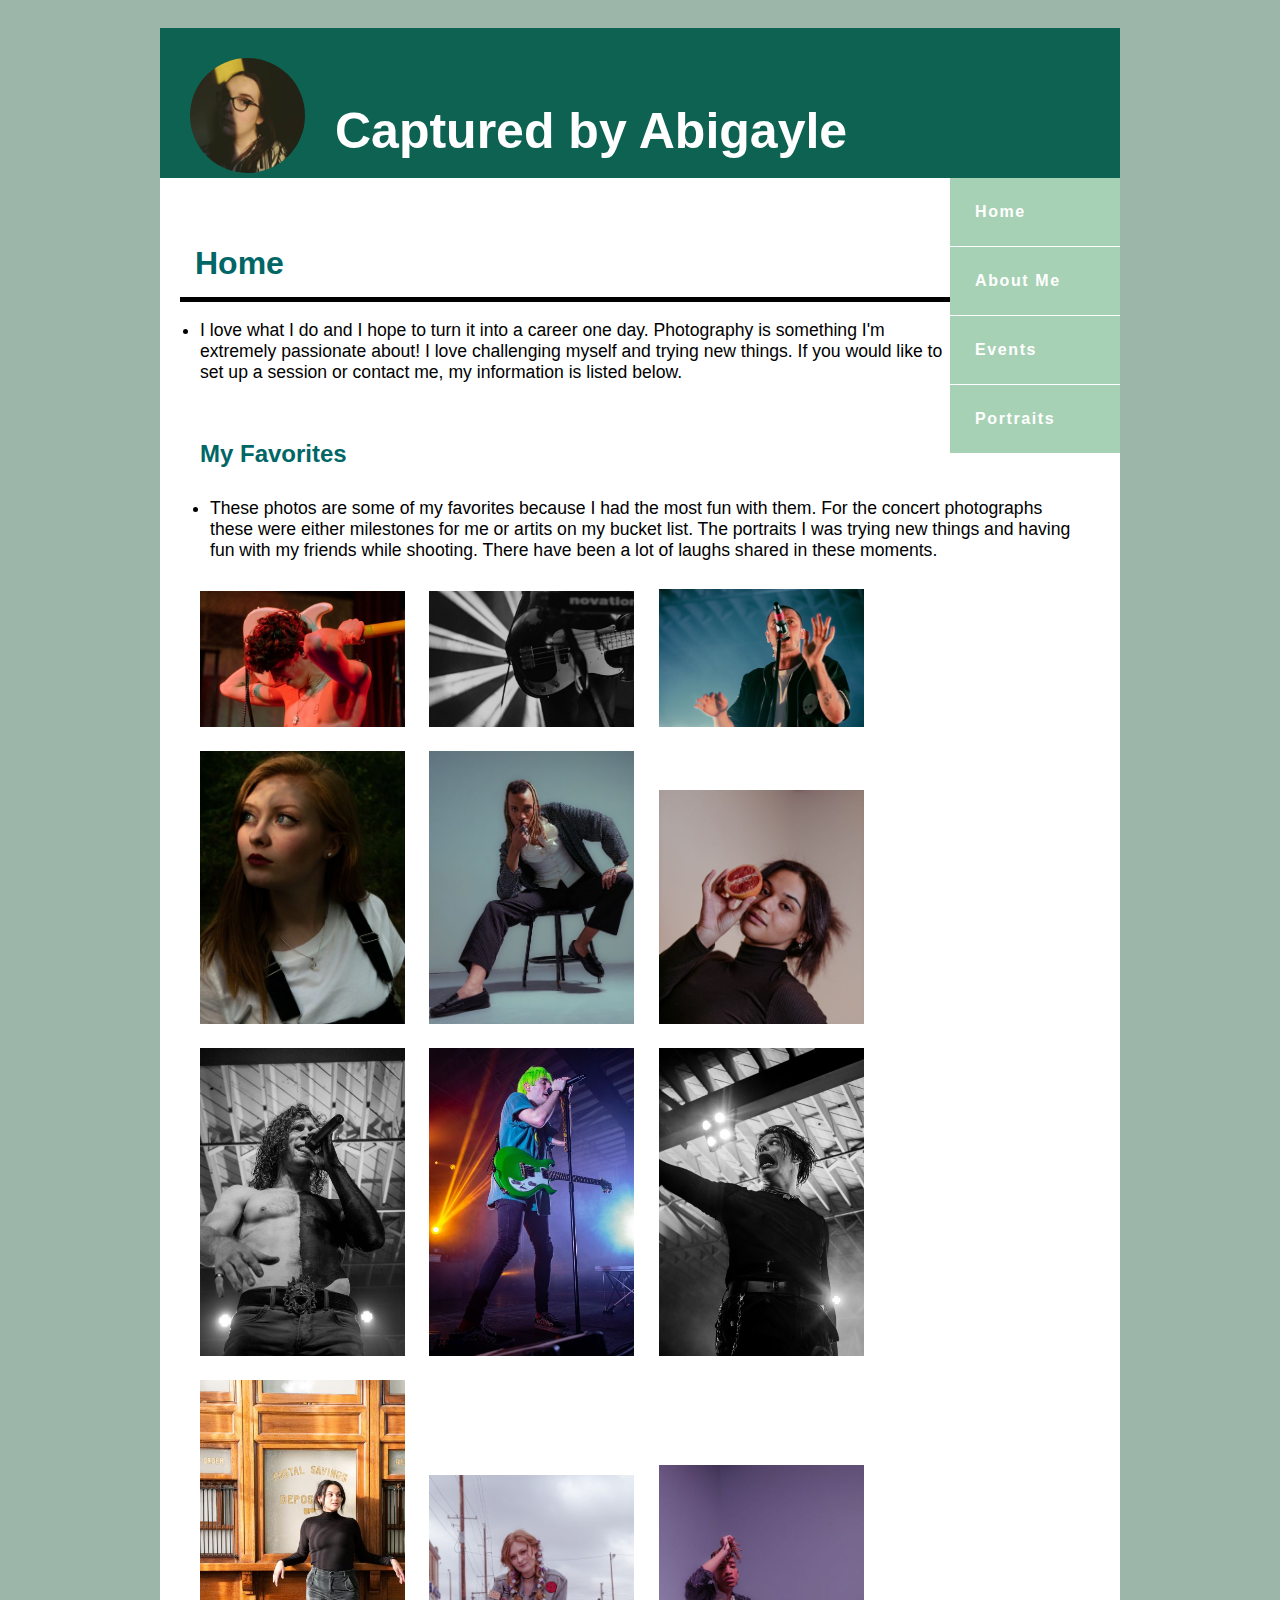
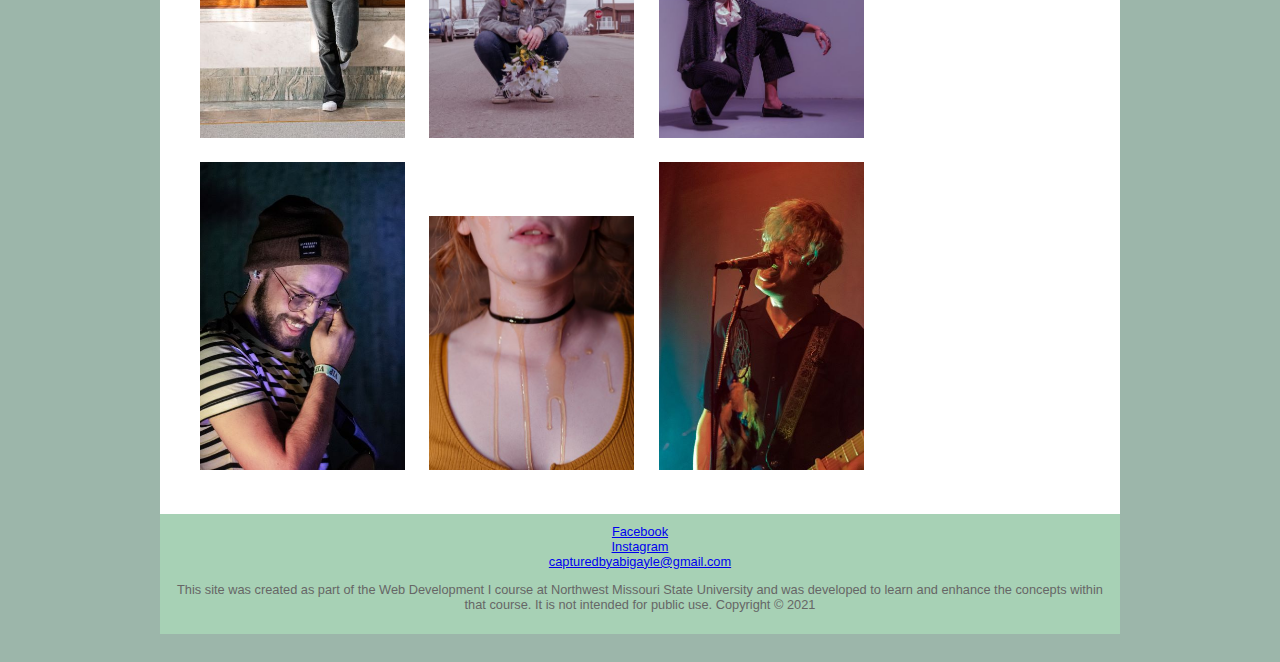
<file: index.html>
<!DOCTYPE html>
<html lang="en">
    <head>
        <title>Captured by Abigayle</title>
        <meta charset="utf-8">
        <link rel = "stylesheet" href="photography.css">
    </head>
    <body>
        <div class="row">
  <div class="column"></div>
  <div class="column"></div>
        </div>
        <div id="wrapper">
          <header>
                <img src="me%201.jpg" alt="Avatar" class="avatar" usemap="#Instagram">
                <map name="Instagram">
                    <area  href="https://www.instagram.com/capturedbyabigayle/" shape="circle" coords="240,259,236" alt="Instagram">   
              </map>
                
            <h1>Captured by Abigayle </h1>
          </header>
          <nav>
             <a href="index.html">Home</a>
             <a href="about.html">About Me</a>
             <a href="events.html">Events</a>
            <a href="portraits.html">Portraits</a> 
           </nav> 
          <main> 
            <h3>Home</h3>
              <ul>
                  <li>I love what I do and I hope to turn it into a career one day. Photography is something I'm extremely passionate about! I love challenging myself and trying new things. If you would like to set up a session or contact me, my information is listed below. </li>
                  </ul>
<div class="row">
  <div class="Pictures">
    <div class="content">
        <h2>My Favorites</h2>
        <ul>
            <li>These photos are some of my favorites because I had the most fun with them. For the concert photographs these were either milestones for me or artits on my bucket list. The portraits I was trying new things and having fun with my friends while shooting. There have been a lot of laughs shared in these moments.</li>
        </ul>
        <img src="Arrested%20Youth%205.jpg" alt="One" style="width:25%" >
        <img src="Dreamers%206.jpg" alt="Two" style="width:25%">
        <img src="Grandson%204.jpg" alt="Three" style="width:25%">
        <img src="G5.jpg" alt="Four" style="width:25%">
        <img src="Sparkle%203.jpg" alt="Five" style="width:25%">
        <img src="fruit%201.jpg" alt="six" style="width:25%">
        <img src="Nothing%20More%205.jpg" alt="seven" style="width:25%">
        <img src="Waterparks%203.jpg" alt="eight" style="width:25%">
        <img src="Yungblud%2019.jpg" alt="nine" style="width:25%">
        <img src="mail%201.jpg" alt="ten" style="width:25%">
        <img src="Grungy%207.jpg" alt="eleven" style="width:25%">
        <img src="Sparkle%208.jpg" alt="twelve" style="width:25%">
        <img src="Familiar%205.jpeg" alt="Thirteen" style="width:25%">
        <img src="Honey%203.jpg" alt="Fourteen" style="width:25%">
        <img src="Dreamers%208.jpg" alt="Fifteen" style="width:25%">
      </div>
    </div>
</div> 
           </main> 
           <footer>
                <a href="https://www.facebook.com/AbigayleRush" target="_blank">Facebook</a><br>
                <a href="https://www.instagram.com/capturedbyabigayle/" target="_blank">Instagram</a><br>
               <a href="mailto:capturedbyabigayle@gmail.com">capturedbyabigayle@gmail.com</a><br>
               <p>This site was created as part of the Web Development I course at Northwest Missouri State University and was developed to learn and enhance the concepts within that course.  It is not intended for public use. Copyright &copy; 2021</p>
           </footer>
        </div> 
    </body>
</html>
</file>
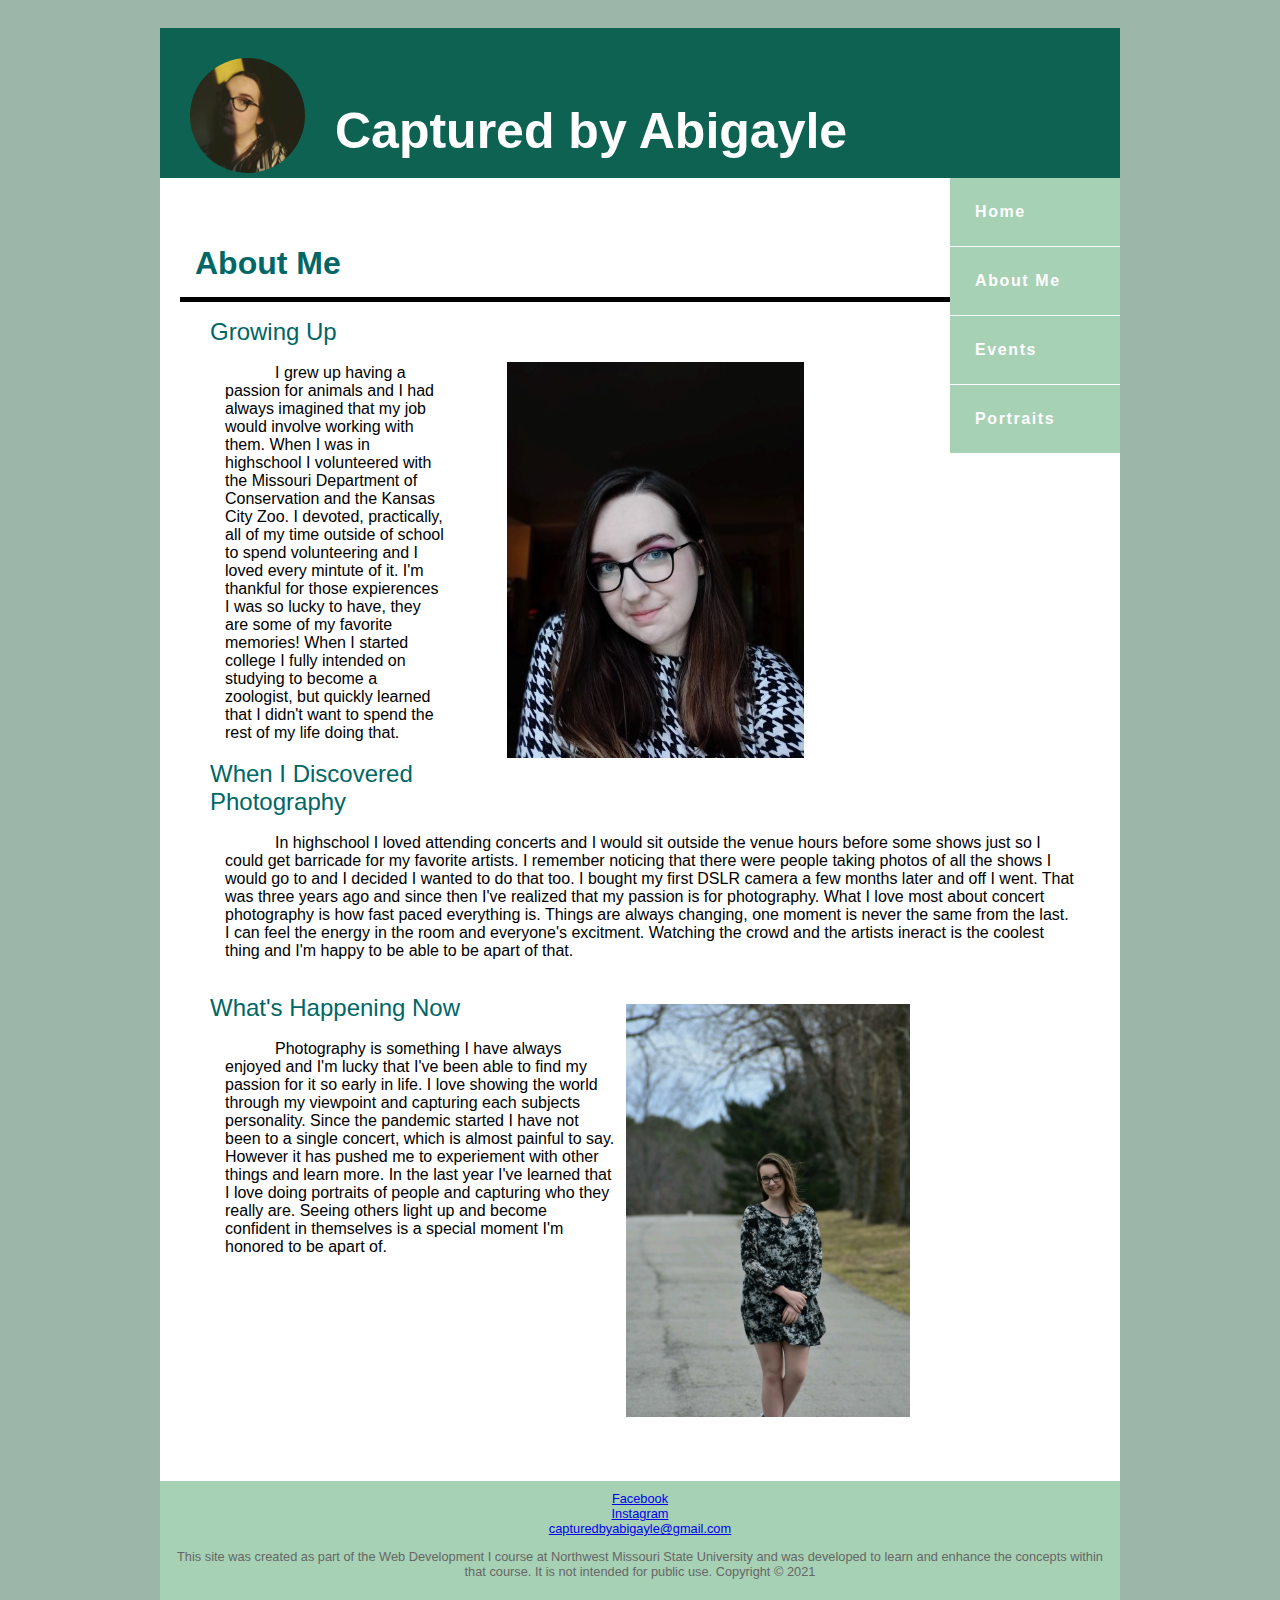
<file: about.html>
<!DOCTYPE html>
<html lang="en">
    <head>
        <title>Captured by Abigayle</title>
        <meta charset="utf-8">
        <link rel = "stylesheet" href="photography.css">
    </head>
    <body>
        <div class="row">
  <div class="column"></div>
  <div class="column"></div>
</div>
        <div id="wrapper">
          <header>
                <img src="me%201.jpg" alt="Avatar" class="avatar" usemap="#Instagram">
                <map name="Instagram">
                    <area  href="https://www.instagram.com/capturedbyabigayle/" shape="circle" coords="240,259,236" alt="Instagram">   
              </map>
            <h1>Captured by Abigayle</h1>
          </header>
          <nav>
             <a href="index.html">Home</a>
             <a href="about.html">About Me</a>
             <a href="events.html">Events</a>
            <a href="portraits.html">Portraits</a> 
           </nav> 
          <main> 
              <h3>About Me</h3>
              <div class="me">
            <div class="Me">
            <div class="me">
                <img src="me%202.jpg" alt="One" style="width:70%" class="responsive">
                </div>
            </div>
                   </div>
              
              <dl>
               <dt>Growing Up</dt><br>
                    <dd>I grew up having a passion for animals and I had always imagined that my job would involve working with them. When I was in highschool I volunteered with the Missouri Department of Conservation and the Kansas City Zoo. I devoted, practically, all of my time outside of school to spend volunteering and I loved every mintute of it. I'm thankful for those expierences I was so lucky to have, they are some of my favorite memories! When I started college I fully intended on studying to become a zoologist, but quickly learned that I didn't want to spend the rest of my life doing that.
               </dd><br>
             <dt>When I Discovered Photography</dt><br>
                 <dd>In highschool I loved attending concerts and I would sit outside the venue hours before some shows just so I could get barricade for my favorite artists. I remember noticing that there were people taking photos of all the shows I would go to and I decided I wanted to do that too. I bought my first DSLR camera a few months later and off I went. That was three years ago and since then I've realized that my passion is for photography. What I love most about concert photography is how fast paced everything is. Things are always changing, one moment is never the same from the last. I can feel the energy in the room and everyone's excitment. Watching the crowd and the artists ineract is the coolest thing and I'm happy to be able to be apart of that. 
            </dd><br>
                   </dl>
                    <div class="metwo">
            <div class="Metwo">
            <div class="metwo">
                <img src="me%206.png" alt="two" style="width:70%" class="responsive">
                </div>
            </div>
                   </div>
                <dl>
                    <dt>What's Happening Now</dt><br>
                     <dd>Photography is something I have always enjoyed and I'm lucky that I've been able to find my passion for it so early in life.  I love showing the world through my viewpoint and capturing each subjects personality.  Since the pandemic started I have not been to a single concert, which is almost painful to say. However it has pushed me to experiement with other things and learn more. In the last year I've learned that I love doing portraits of people and capturing who they really are. Seeing others light up and become confident in themselves is a special moment I'm honored to be apart of. 

              </dd><br>
              </dl>
                
           </main> 
           <footer>
                <a href="https://www.facebook.com/AbigayleRush" target="_blank">Facebook</a><br>
                <a href="https://www.instagram.com/capturedbyabigayle/" target="_blank">Instagram</a><br>
               <a href="mailto:capturedbyabigayle@gmail.com">capturedbyabigayle@gmail.com</a><br>
              <p>This site was created as part of the Web Development I course at Northwest Missouri State University and was developed to learn and enhance the concepts within that course.  It is not intended for public use. Copyright &copy; 2021</p>
           </footer>
        </div> 
    </body>
</html>
</file>
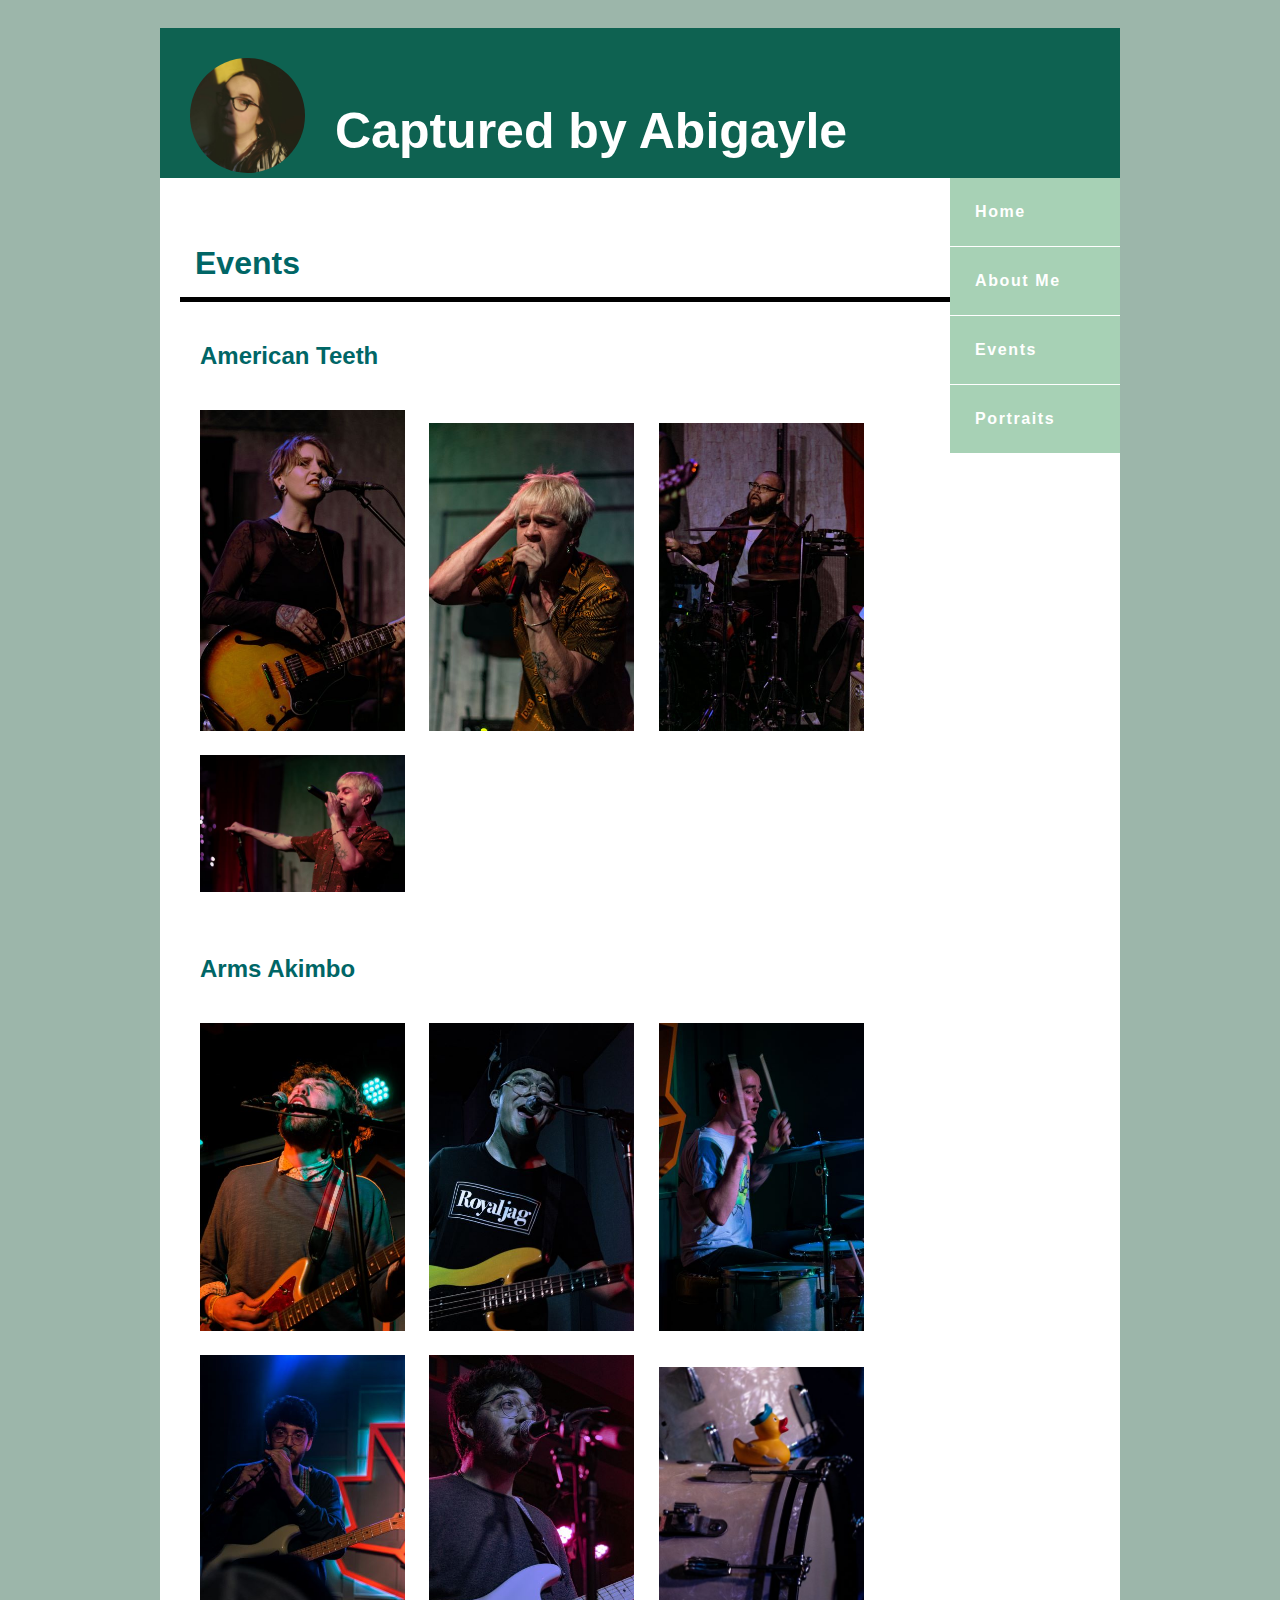
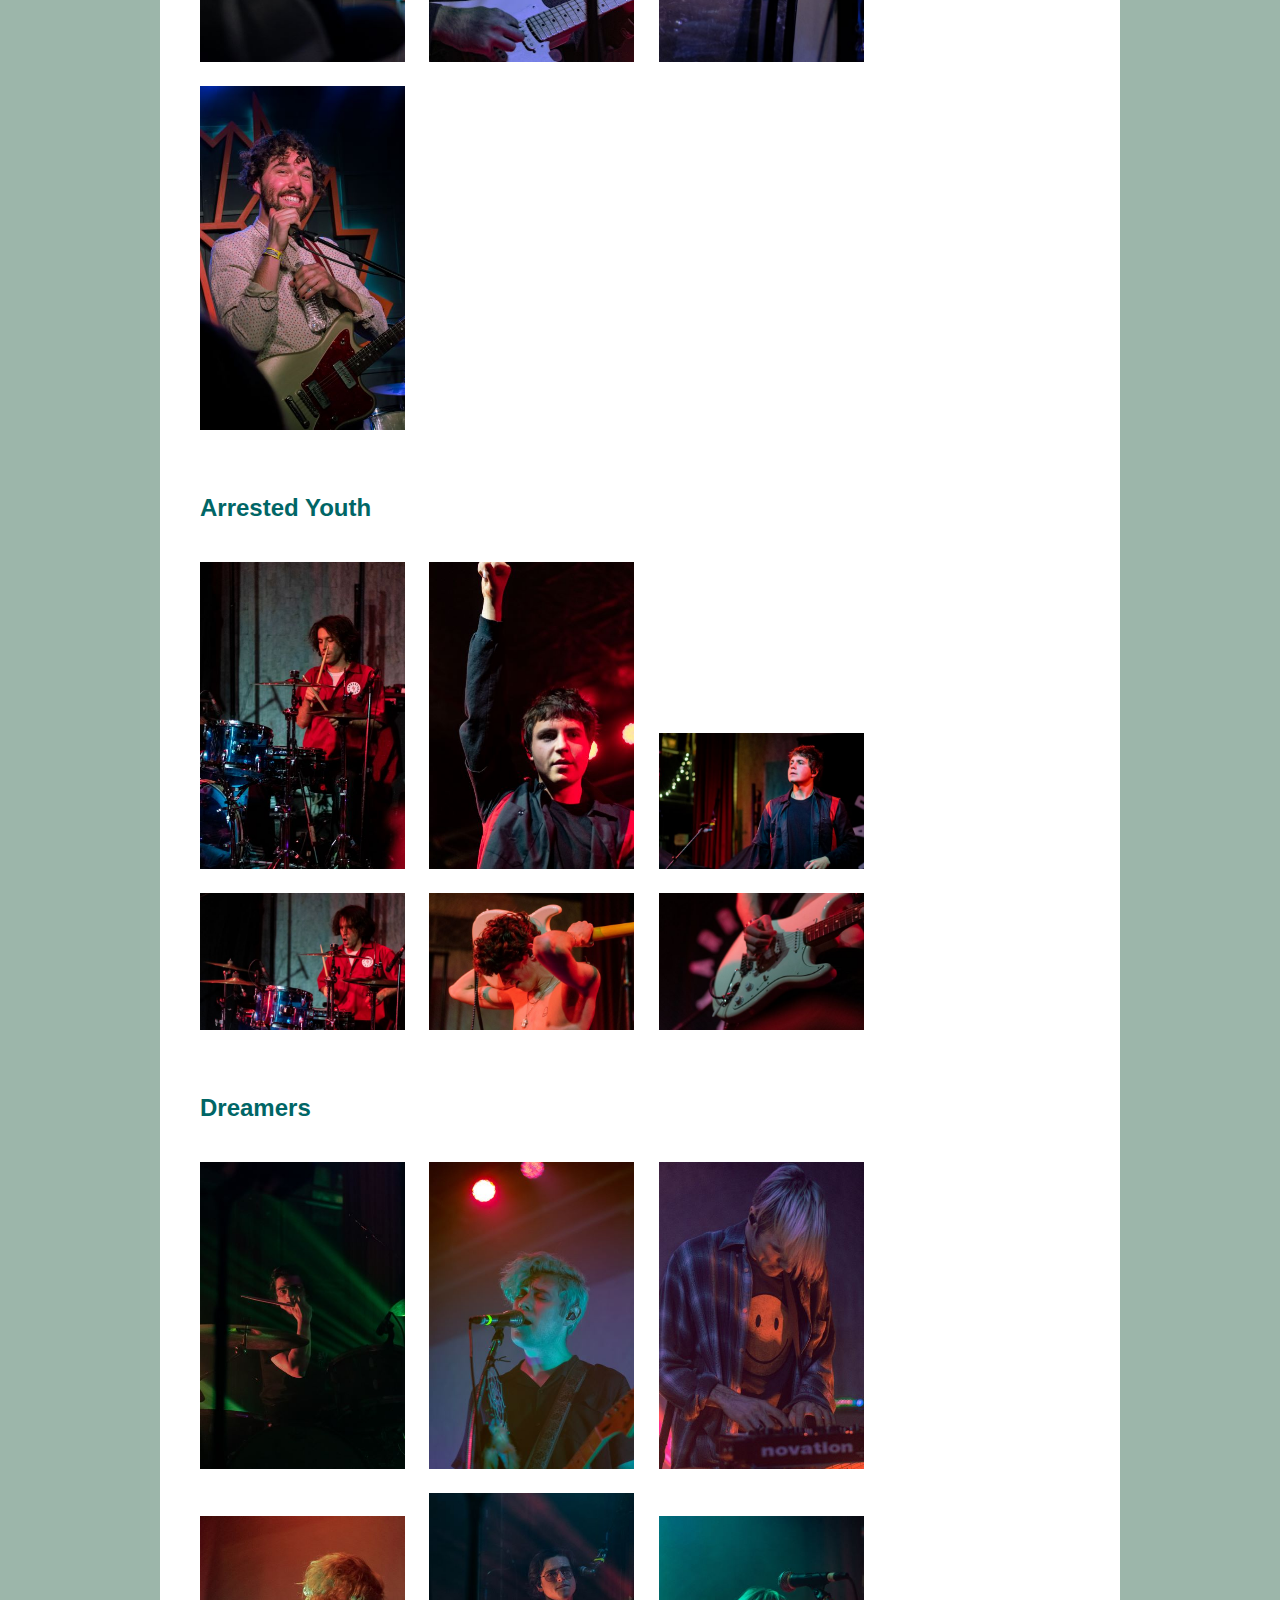
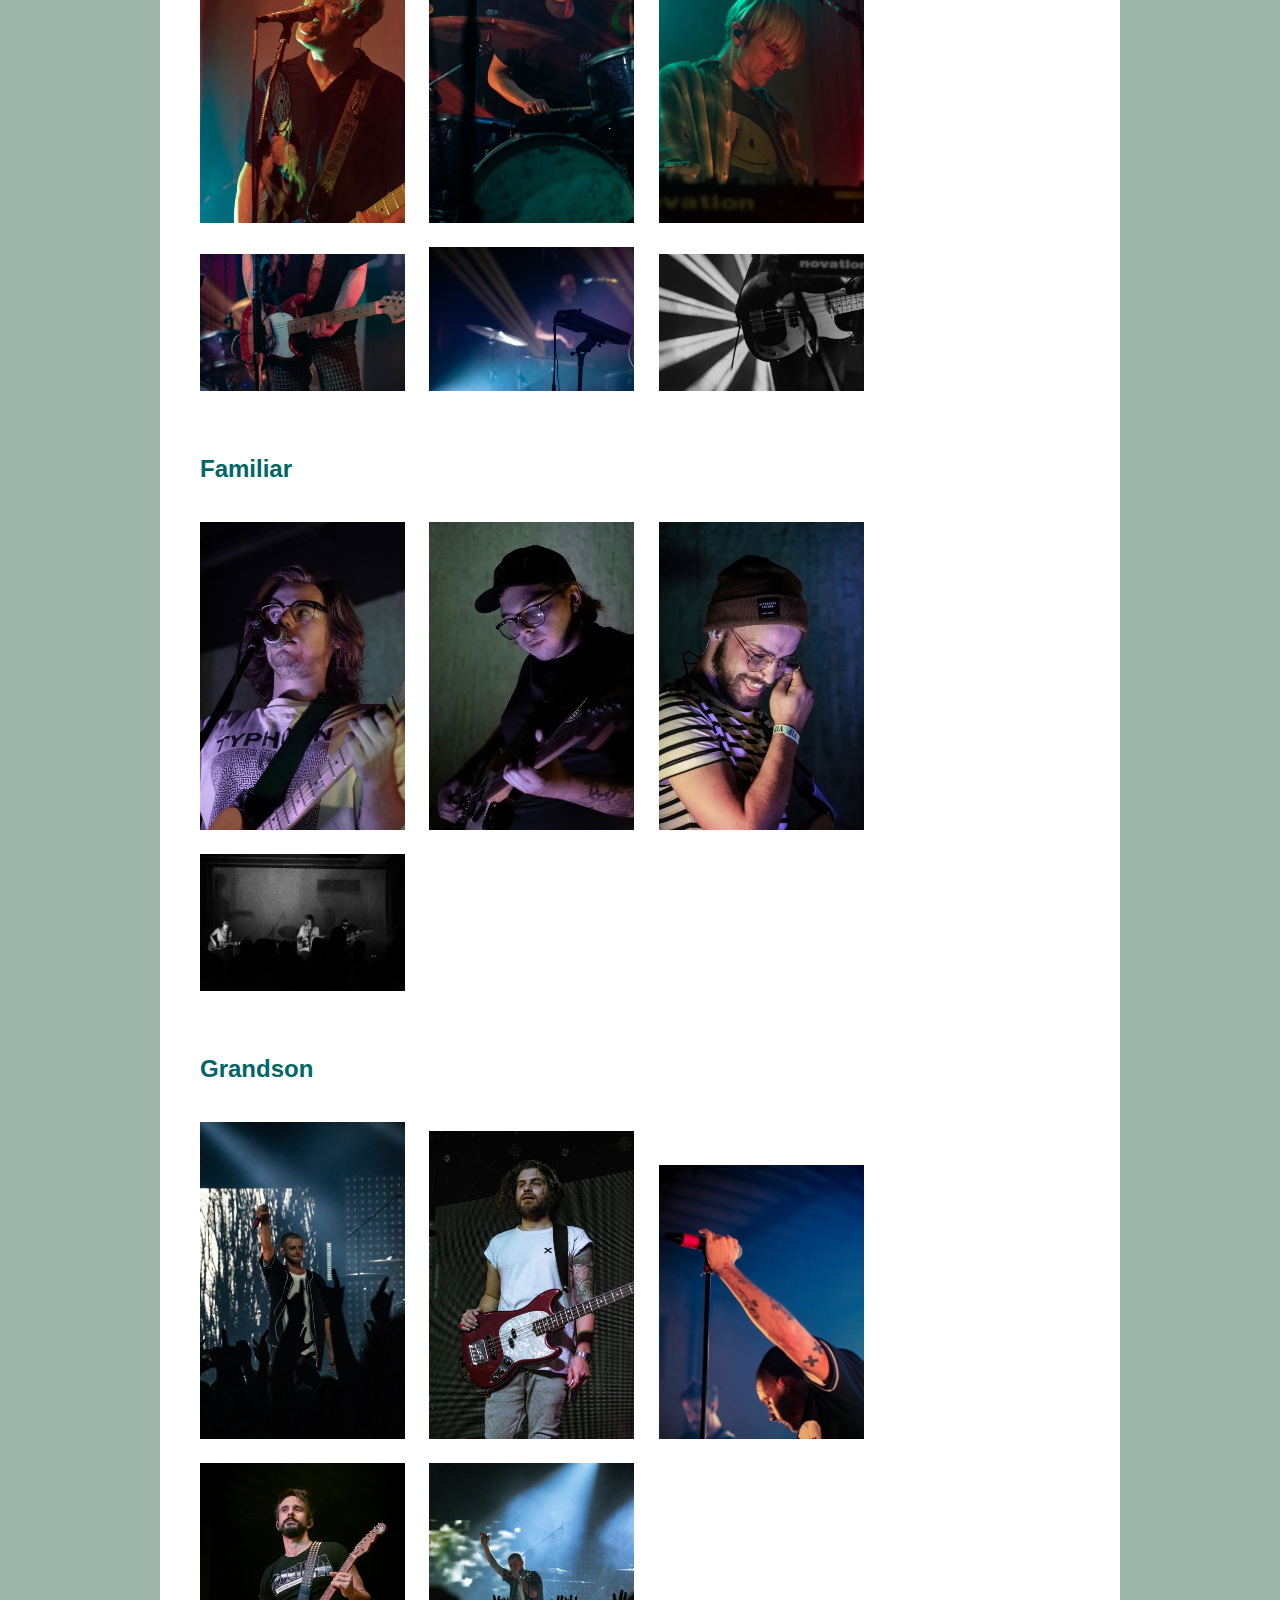
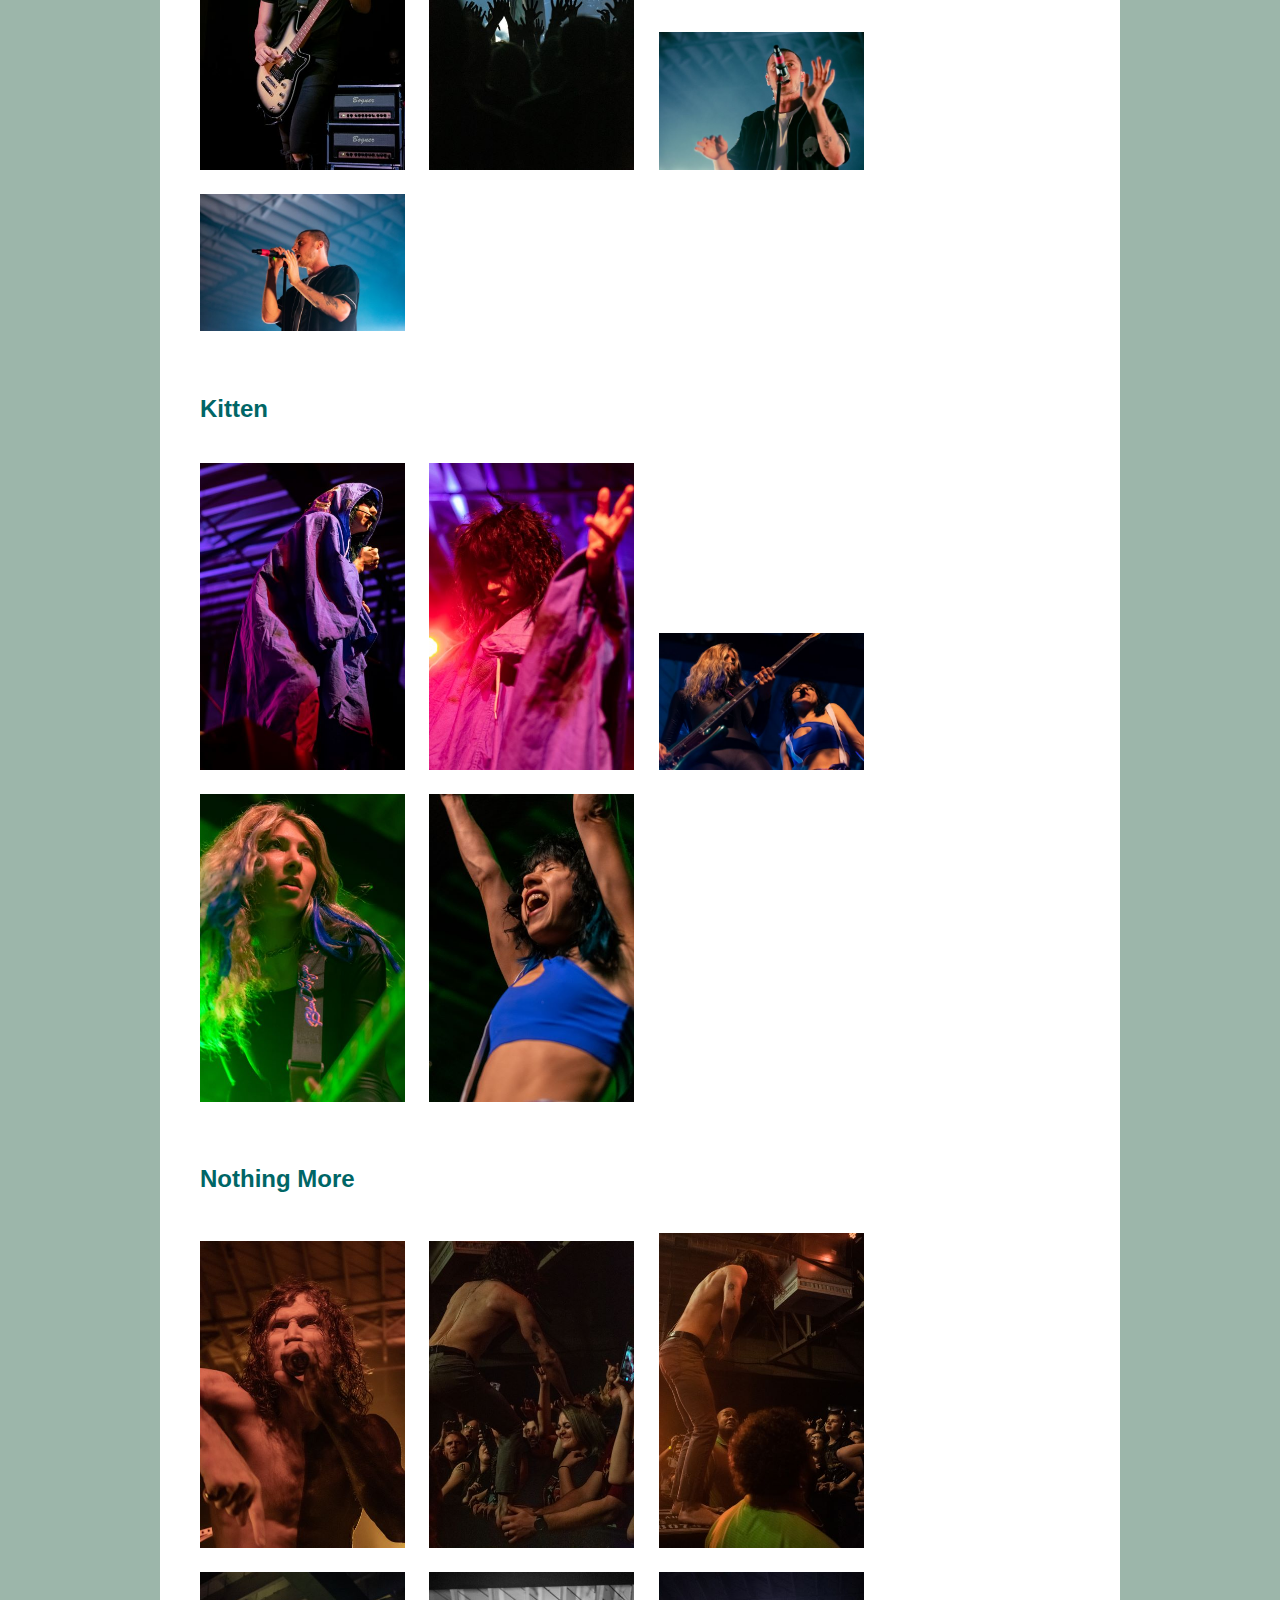
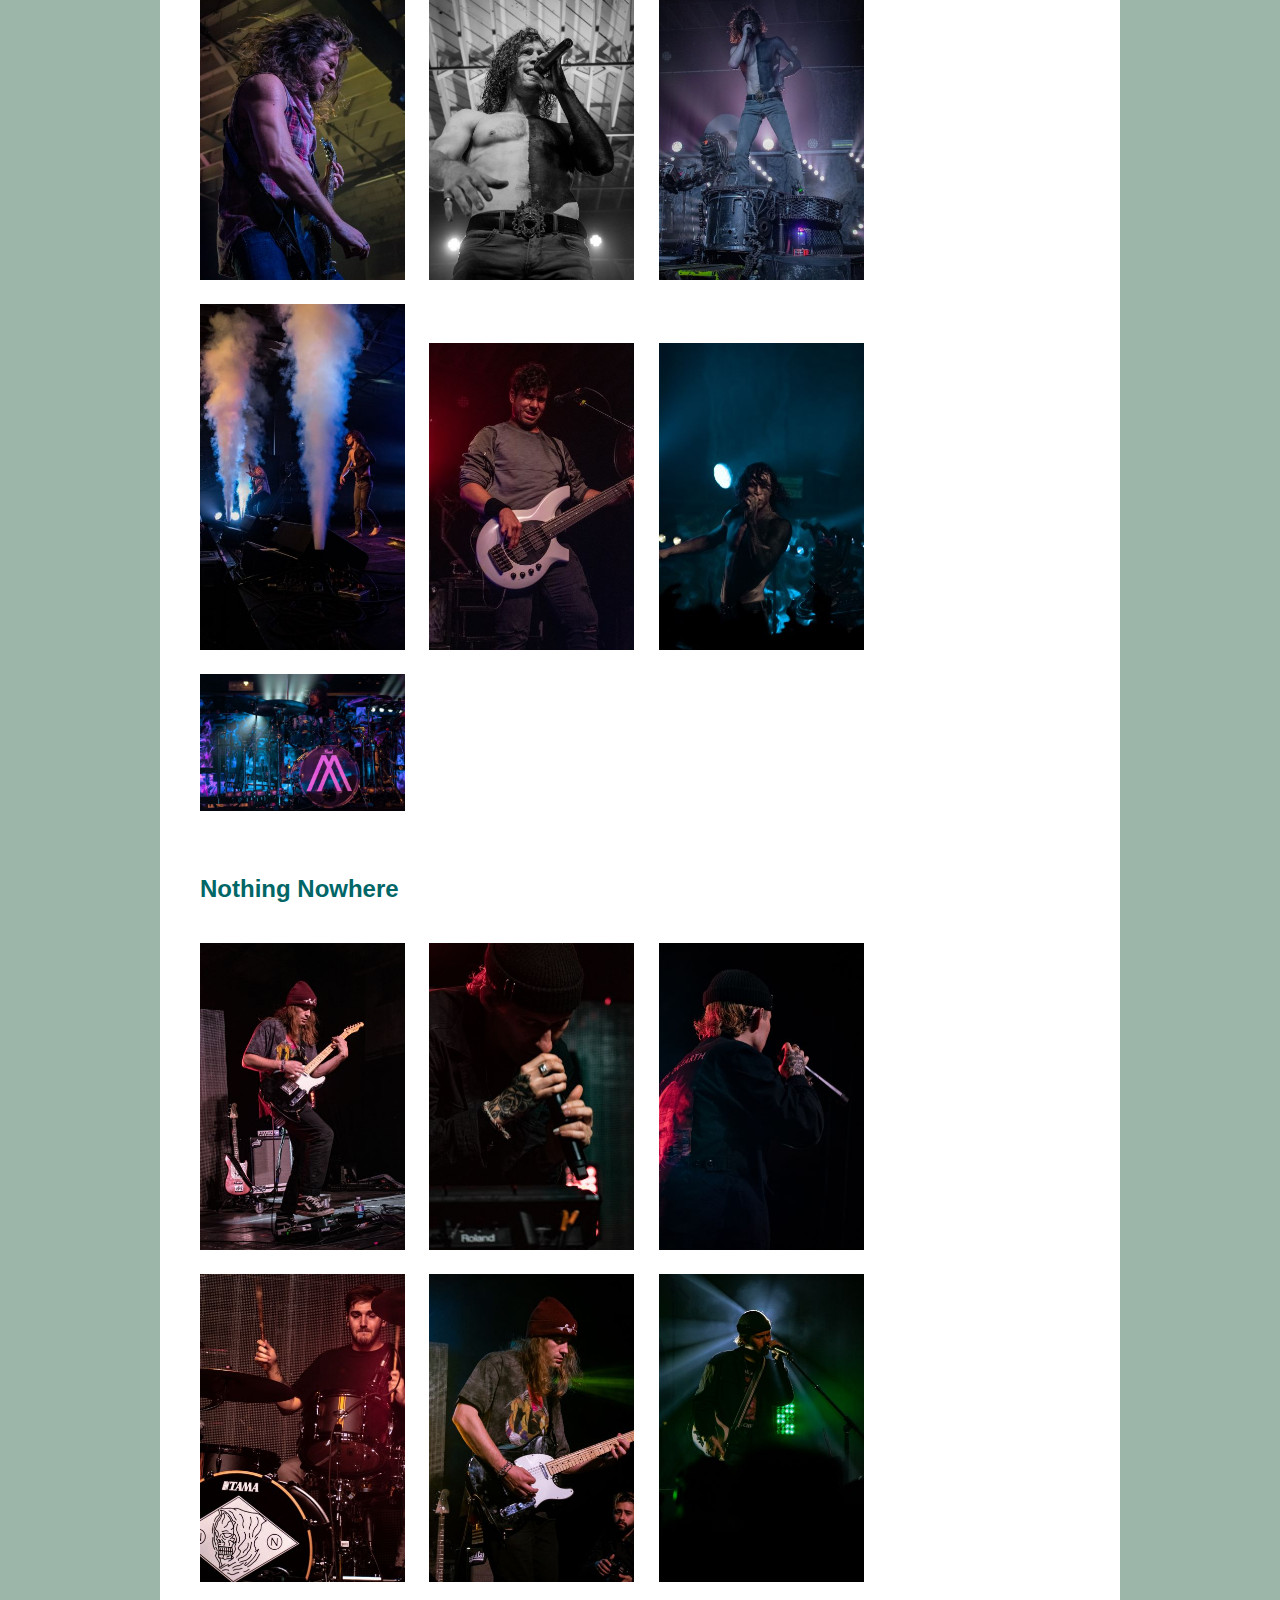
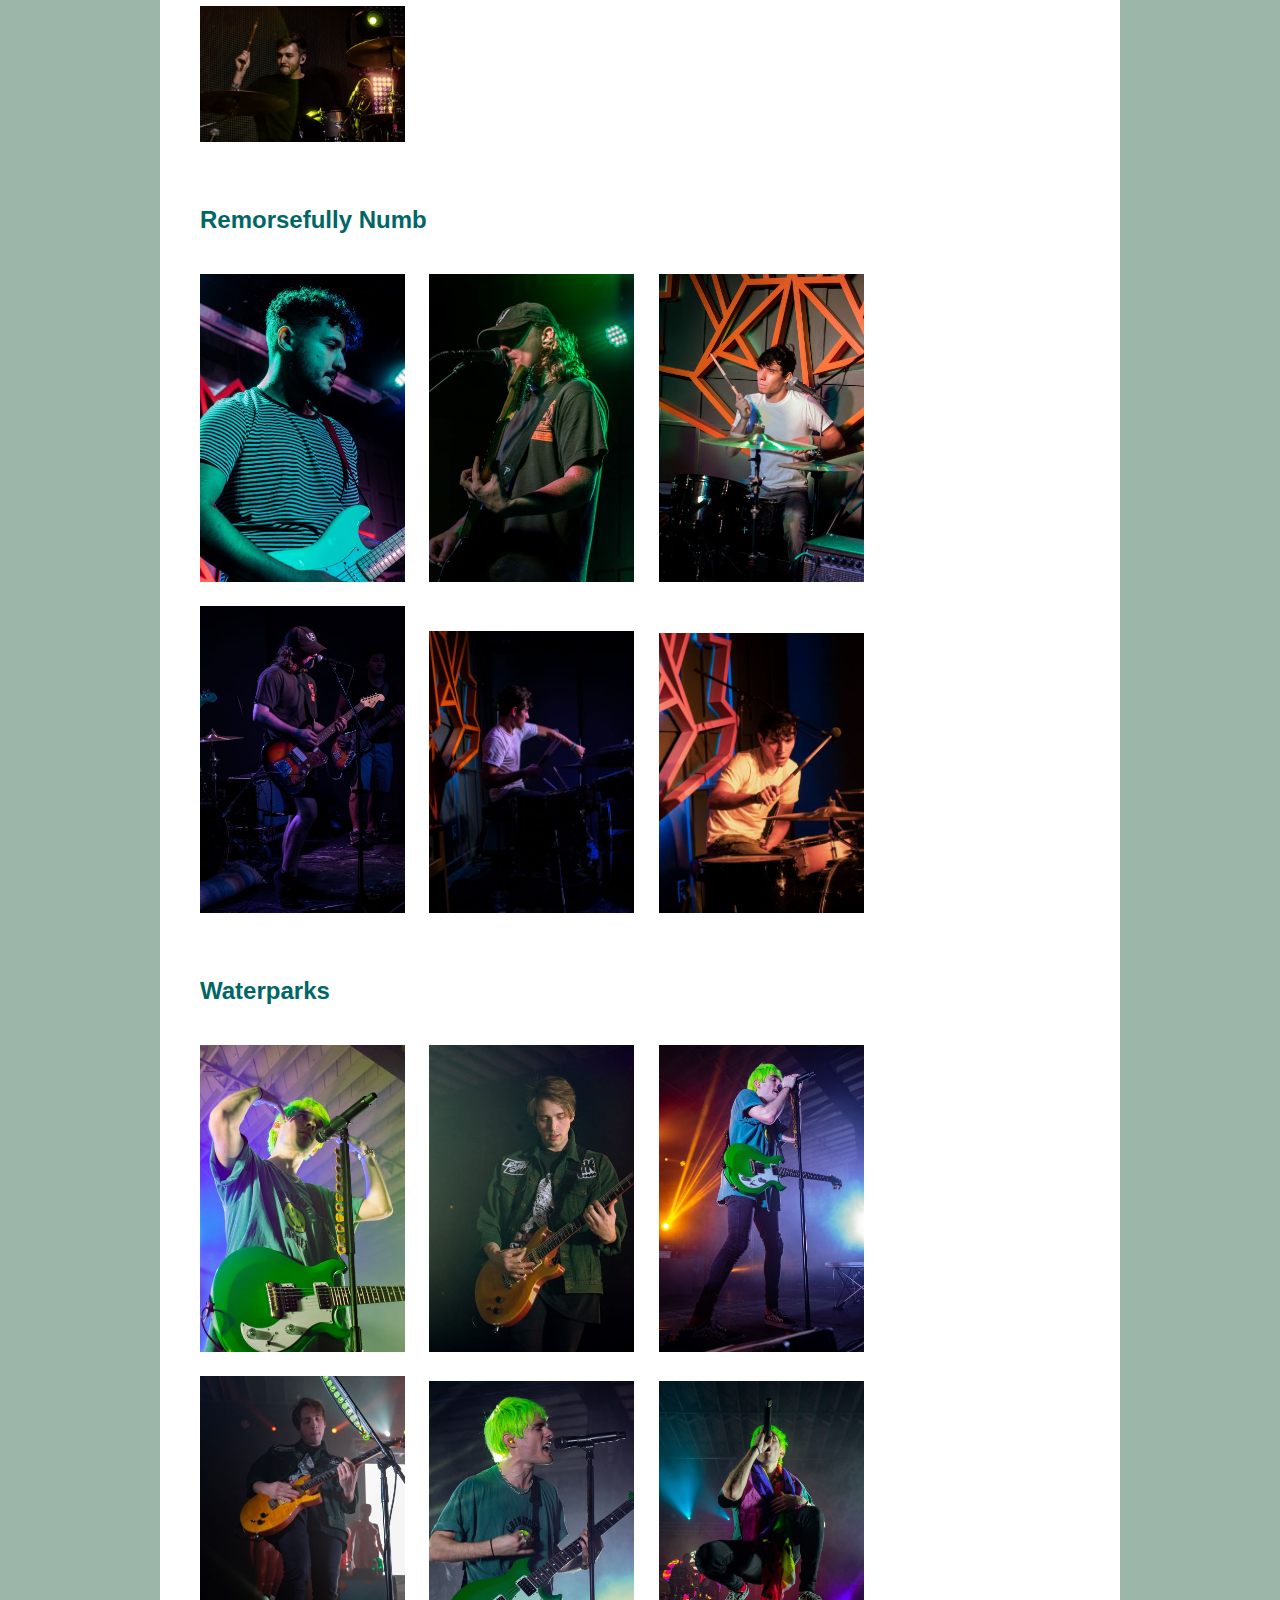
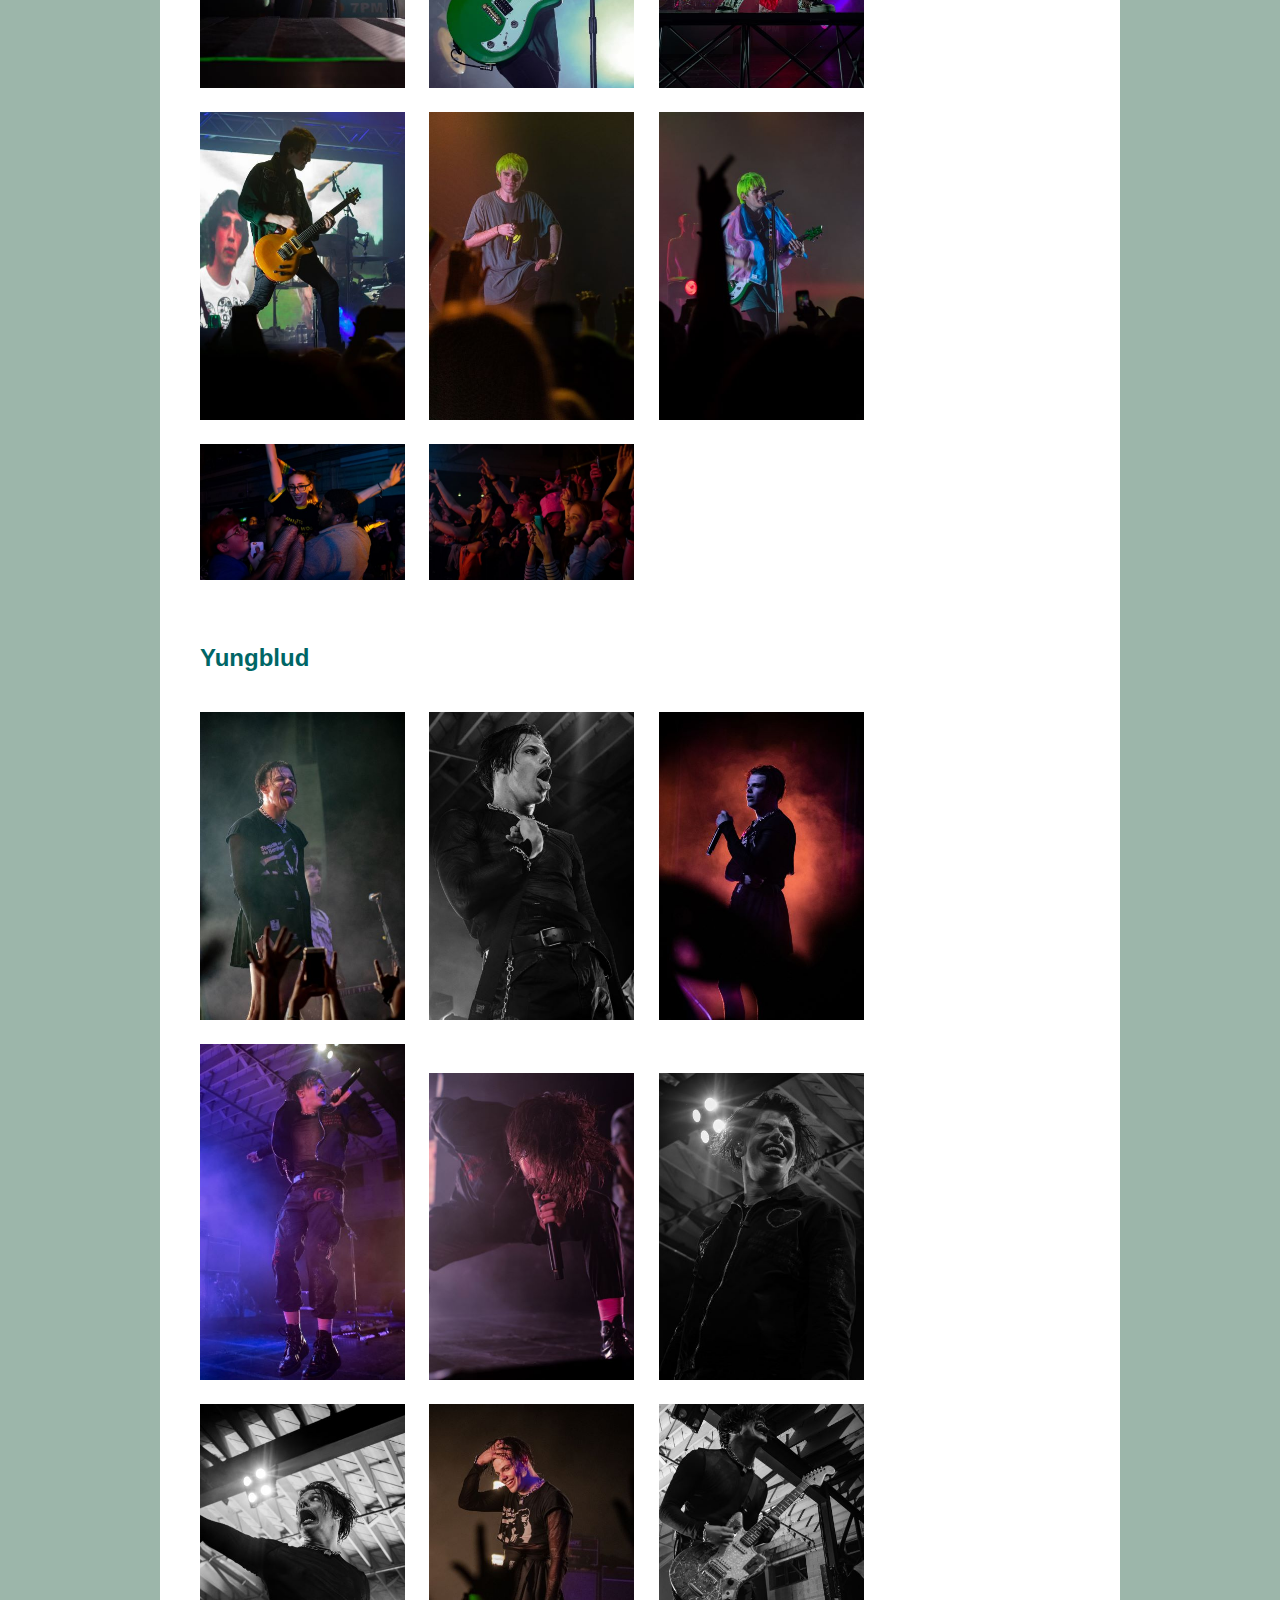
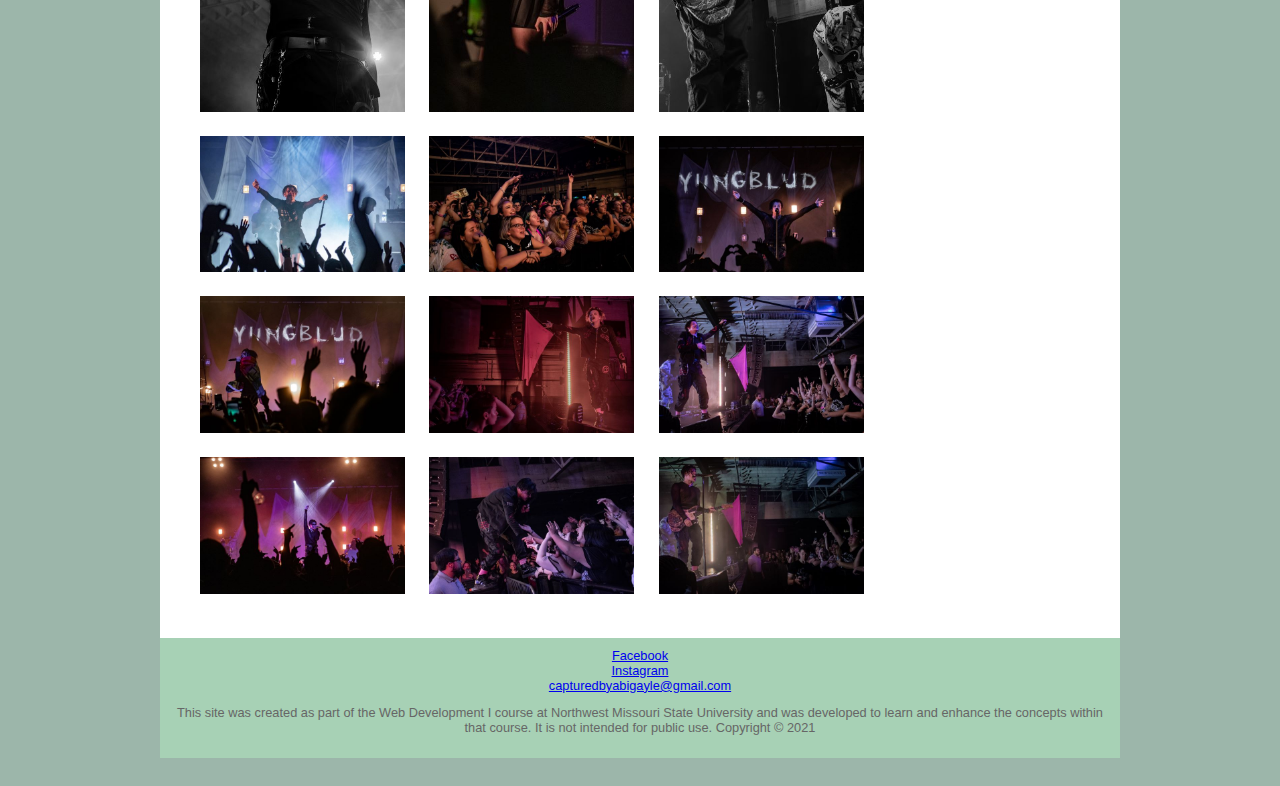
<file: events.html>
<!DOCTYPE html>
<html lang="en">
    <head>
        <title>Captured by Abigayle</title>
        <meta charset="utf-8">
        <link rel = "stylesheet" href="photography.css">
    </head>
    <body>
        <div class="row">
  <div class="column"></div>
  <div class="column"></div>
</div>
       <div id="wrapper">
          <header>
                <img src="me%201.jpg" alt="Avatar" class="avatar" usemap="#Instagram">
                <map name="Instagram">
                    <area  href="https://www.instagram.com/capturedbyabigayle/" shape="circle" coords="240,259,236" alt="Instagram">   
              </map>
            <h1>Captured by Abigayle</h1>
          </header>
          <nav>
            <a href="index.html">Home</a>
             <a href="about.html">About Me</a>
             <a href="events.html">Events</a>
            <a href="portraits.html">Portraits</a>
           </nav> 
          <main> 
    <h3>Events</h3>
<div class="row">
  <div class="Concerts">
    <div class="content">
        <h2>American Teeth</h2>
        <img src="American%20Teeth%202.jpg" alt="Two" style="width:25%" class="responsive">
        <img src="American%20Teeth%203.jpg" alt="Three" style="width:25%" class="responsive">
        <img src="American%20Teeth%205.jpg" alt="five" style="width:25%" class="responsive">
         <img src="American%20Teeth%204.jpg" alt="Four" style="width:25%" class="responsive">
    </div>
  </div>
  <div class="Concerts">
    <div class="content">
         <h2>Arms Akimbo</h2>
      <img src="Arms%20Akimbo%203.jpg" alt="Three" style="width:25%" class="responsive">
         <img src="Arms%20Akimbo%202.jpg" alt="Two" style="width:25%" class="responsive">
         <img src="Arms%20Akimbo%205.jpg" alt="Five" style="width:25%" class="responsive">
         <img src="Arms%20Akimbo%201.jpg" alt="One" style="width:25%" class="responsive">
         <img src="Arms%20Akimbo%204.jpg" alt="Four" style="width:25%" class="responsive">
         <img src="Arms%20Akimbo%206.jpg" alt="Six" style="width:25%" class="responsive">
         <img src="Arms%20Akimbo%207.jpg" alt="Seven" style="width:25%" class="responsive">
    </div>
  </div>
  <div class="Concerts">
    <div class="content">
         <h2>Arrested Youth</h2>
      <img src="Arrested%20Youth%203.jpg" alt="Three" style="width:25%" class="responsive">
          <img src="Arrested%20Youth%204.jpg" alt="Four" style="width:25%" class="responsive">
          <img src="Arrested%20Youth%202.jpg" alt="Two" style="width:25%" class="responsive">
          <img src="Arrested%20Youth%206.jpg" alt="Six" style="width:25%" class="responsive">
          <img src="Arrested%20Youth%205.jpg" alt="Five" style="width:25%" class="responsive">
        <img src="Arrested%20Youth%201.jpg" alt="One" style="width:25%" class="responsive">
    </div>
  </div>

  <div class="Concerts">
    <div class="content">
         <h2>Dreamers</h2>
        <img src="Dreamers%202.jpg" alt="Two" style="width:25%" class="responsive">
        <img src="Dreamers%204.jpg" alt="Four" style="width:25%" class="responsive">
        <img src="Dreamers%205.jpg" alt="Five" style="width:25%" class="responsive">
        <img src="Dreamers%208.jpg" alt="Seven" style="width:25%" class="responsive">
        <img src="Dreamers%209.jpg" alt="Eight" style="width:25%" class="responsive">
        <img src="Dreamers%2011.jpg" alt="Ten" style="width:25%" class="responsive">
        <img src="Dreamers%2012.jpg" alt="Eleven" style="width:25%" class="responsive">
        <img src="Dreamers%203.jpg" alt="Three" style="width:25%" class="responsive">
        <img src="Dreamers%206.jpg" alt="Six" style="width:25%" class="responsive">
    </div>
  </div>
  <div class="Concerts">
    <div class="content">
        <h2>Familiar</h2>
        <img src="Familiar%202.jpeg" alt="Two" style="width:25%" class="responsive">
        <img src="Familiar%203.jpeg" alt="Three" style="width:25%" class="responsive">
         <img src="Familiar%205.jpeg" alt="Five" style="width:25%" class="responsive">
        <img src="Familiar%204.jpeg" alt="Four" style="width:25%" class="responsive">
    </div>
  </div>
     <div class="Concerts">
    <div class="content">
         <h2>Grandson</h2>
      <img src="Grandson%201.jpg" alt="One" style="width:25%" class="responsive">
        <img src="Grandson%203.jpg" alt="Three" style="width:25%" class="responsive">
         <img src="Grandson%205.jpg" alt="Five" style="width:25%" class="responsive">
          <img src="Grandson%202.jpg" alt="Two" style="width:25%" class="responsive">
         <img src="Grandson%207.jpg" alt="Seven" style="width:25%" class="responsive">
         <img src="Grandson%204.jpg" alt="Four" style="width:25%" class="responsive">
         <img src="Grandson%206.jpg" alt="Six" style="width:25%" class="responsive">
    </div>
  </div>
  <div class="Concerts">
    <div class="content">
    <h2>Kitten</h2>
      <img src="Kitten%201.jpg" alt="One" style="width:25%" class="responsive">
          <img src="Kitten%202.jpg" alt="Two" style="width:25%" class="responsive">
          <img src="Kitten%203.jpg" alt="Three" style="width:25%" class="responsive">
          <img src="Kitten%204.jpg" alt="Four" style="width:25%" class="responsive">
          <img src="Kitten%205.jpg" alt="Five" style="width:25%" class="responsive">
    </div>
  </div>
  <div class="Concerts">
    <div class="content">
        <h2>Nothing More</h2>
      <img src="Nothing%20More%201.jpg" alt="One" style="width:25%" class="responsive">
        <img src="Nothing%20More%202.jpg" alt="Two" style="width:25%" class="responsive">
        <img src="Nothing%20More%203.jpg" alt="Three" style="width:25%" class="responsive">
        <img src="Nothing%20More%204.jpg" alt="Four" style="width:25%" class="responsive">
        <img src="Nothing%20More%205.jpg" alt="Five" style="width:25%" class="responsive">
        <img src="Nothing%20More%206.jpg" alt="Six" style="width:25%" class="responsive">
           <img src="Nothing%20More%2010.jpg" alt="Ten" style="width:25%" class="responsive">
        <img src="Nothing%20More%207.jpg" alt="Seven" style="width:25%" class="responsive">
        <img src="Nothing%20More%2011.jpg" alt="Eleven" style="width:25%" class="responsive">
         <img src="Nothing%20More%208.jpg" alt="Eight" style="width:25%" class="responsive">
    </div>
  </div>
  <div class="Concerts">
    <div class="content">
          <h2>Nothing Nowhere</h2>
      <img src="Nothing%20Nowhere%201.jpg" alt="One" style="width:25%" class="responsive">
         <img src="Nothing%20Nowhere%203.jpg" alt="Three" style="width:25%" class="responsive">
         <img src="Nothing%20Nowhere%204.jpg" alt="Four" style="width:25%" class="responsive">
          <img src="Nothing%20Nowhere%205.jpg" alt="Five" style="width:25%" class="responsive">
        <img src="Nothing%20Nowhere%206.jpg" alt="Six" style="width:25%" class="responsive">
         <img src="Nothing%20Nowhere%207.jpg" alt="Seven" style="width:25%" class="responsive">
         <img src="Nothing%20Nowhere%202.jpg" alt="Two" style="width:25%" class="responsive">
    </div>
  </div>
  <div class="Concerts">
    <div class="content">
          <h2>Remorsefully Numb</h2>
      <img src="Remorsefully%20Numb%201.jpg" alt="One" style="width:25%" class="responsive">
        <img src="Remorsefully%20Numb%202.jpg" alt="Two" style="width:25%" class="responsive">
        <img src="Remorsefully%20Numb%203.jpg" alt="Three" style="width:25%" class="responsive">
        <img src="Remorsefully%20Numb%204.jpg" alt="Four" style="width:25%" class="responsive">
        <img src="Remorsefully%20Numb%206.jpg" alt="Six" style="width:25%" class="responsive">
        <img src="Remorsefully%20Numb%207.jpg" alt="Seven" style="width:25%" class="responsive">   
    </div>
        </div>
  <div class="Concerts">
    <div class="content">
        <h2>Waterparks</h2>
      <img src="Waterparks%201.jpg" alt="One" style="width:25%" class="responsive">
        <img src="Waterparks%202.jpg" alt="Two" style="width:25%" class="responsive">
        <img src="Waterparks%203.jpg" alt="Three" style="width:25%" class="responsive">
        <img src="Waterparks%205.jpg" alt="Five" style="width:25%" class="responsive">
        <img src="Waterparks%208.jpg" alt="Eight" style="width:25%" class="responsive">
        <img src="Waterparks%2010.jpg" alt="Ten" style="width:25%" class="responsive">
        <img src="Waterparks%2011.jpg" alt="Eleven" style="width:25%" class="responsive">
        <img src="Waterparks%2012.jpg" alt="Twelve" style="width:25%" class="responsive">
        <img src="Waterparks%2013.jpg" alt="Thirteen" style="width:25%" class="responsive">
          <img src="Waterparks%206.jpg" alt="Six" style="width:25%" class="responsive">
        <img src="Waterparks%207.jpg" alt="Seven" style="width:25%" class="responsive">
    </div>
             </div>
  <div class="Concerts">
    <div class="content">
          <h2>Yungblud</h2>
      <img src="Yungblud%201.jpg" alt="One" style="width:25%" class="responsive">
        <img src="Yungblud%203.jpg" alt="Three" style="width:25%" class="responsive">
        <img src="Yungblud%206.jpg" alt="Six" style="width:25%" class="responsive">
         <img src="Yungblud%2017.jpg" alt="Seventeen" style="width:25%" class="responsive">
        <img src="Yungblud%209.jpg" alt="Nine" style="width:25%" class="responsive">
        <img src="Yungblud%2014.jpg" alt="Fourteen" style="width:25%" class="responsive">
        <img src="Yungblud%2019.jpg" alt="Nineteen" style="width:25%" class="responsive">
        <img src="Yungblud%2022.jpg" alt="Twenty Two" style="width:25%" class="responsive">
        <img src="Yungblud%2023.jpg" alt="Twenty Three" style="width:25%" class="responsive">
        <img src="Yungblud%202.jpg" alt="Two" style="width:25%" class="responsive">
        <img src="Yungblud%204.jpg" alt="Four" style="width:25%" class="responsive">
        <img src="Yungblud%205.jpg" alt="Five" style="width:25%" class="responsive">
         <img src="Yungblud%2012.jpg" alt="Twelve" style="width:25%" class="responsive">
        <img src="Yungblud%2013.jpg" alt="Thirteen" style="width:25%" class="responsive">
        <img src="Yungblud%2015.jpg" alt="Fifteen" style="width:25%" class="responsive">
        <img src="Yungblud%2016.jpg" alt="Sixteen" style="width:25%" class="responsive">
         <img src="Yungblud%2018.jpg" alt="Eighteen" style="width:25%" class="responsive">
         <img src="Yungblud%2020.jpg" alt="Twenty" style="width:25%" class="responsive">
     
    </div>
  </div>

              </div>  
           </main> 
           <footer>
                <a href="https://www.facebook.com/AbigayleRush" target="_blank">Facebook</a><br>
                <a href="https://www.instagram.com/capturedbyabigayle/" target="_blank">Instagram</a><br>
               <a href="mailto:capturedbyabigayle@gmail.com">capturedbyabigayle@gmail.com</a><br>
               <p>This site was created as part of the Web Development I course at Northwest Missouri State University and was developed to learn and enhance the concepts within that course.  It is not intended for public use. Copyright &copy; 2021</p>
           </footer>
        </div> 
    </body>
</html>
</file>
<file: photography.css>
body {background-color: #9CB6AA;
    font-family: Verdana, Arial, sans-serif;
    padding: 20px;
}
header {background-color: #0e6251; 
    height: 150px; 
    margin-bottom: 0px;
}
h1 {color: #ffffff;
    background-image: none;
    font-size: 50px;
    text-align: center;
    padding-top: 40px;
    word-break: break-all; 
    float: left;
}
h2 {color: #006666; 
	font-family: Arial, sans-serif;
    padding: 10px;
}
h3 {color: #006666;
    font-family: Arial, sans-serif;
    padding: 15px;
    font-size: 200%;
    border-bottom: solid #000000;
    border-bottom-width: thick;
}
ul {
    padding-right: 15px;
    padding-left: 20px;
    font-size: 110%;
}
.avatar {
    vertical-align: middle;
    width: 175px;
    height: 175px;
    border-radius: 50%;
    float: left;
    padding: 30px;
}
footer {font-size: 80%;
    text-align: center;
    padding: 10px;
    background-color: #A7D1B5;
    color: #666666;
    clear: both;
}
#wrapper {margin: 0 auto;
    width: 70%;
    background-color: #ffffff;
    color: #009966;
    min-width: 960px;
    max-width: 1200px;
}
nav { font-weight: bold;
    letter-spacing: 0.1em;
    float: right;
    width: 170px;
}
nav ul {list-style-type: none;
    margin: 0px;
    padding: 0px;
}
nav a{text-decoration: none;
    padding: 25px;
    display: block;
    background-color: #A7D1B5;
    border-bottom: 1px solid #ffffff;
}
nav a:link{color: #ffffff;}
nav a:visited{color: #000000;}
nav a:hover{color: #ffffff;}
h3 {margin-bottom: 0px;
}
main {background-color: #ffffff;
	 color: #000000;
	 padding: 20px 20px;
}
.main {
    max-width: 1000px;
    margin: auto;
}
div {column-gap: 30px;}
div.me {
    float: right;
    padding-top: 25px;
    padding-bottom: 25px;
    padding-left: 25px;

}

div.metwo {
    float: right;
    padding-right: 25px;
    padding-bottom: 25px;
}

dd {padding-right: 25px;
    padding-left: 5px;
    text-indent: 50px;
}
dt { color: #006666;
    font-size: 150%;
    padding-left: 30px;
}
img {padding: 10px;
}

.responsive {
    width: 100%;
    height: auto;
}
* {box-sizing: border-box;}
aside {
    width: 200px;
    background-color: #eaeaea;
    padding: 20px;
    font-size: 80%;
    box-shadow: 5px 5px 5px #333333;
    float: right;
    position: relative;
    top: -40px;
    margin-right: 40px;
}
.content {
  padding: 10px;
}
@media only screen and (max-width: 1024px){
    main {margin: 0px;}
    body {margin: 0px;}
    #wrapper {min-width: auto;}
    nav {float: none; width: auto;}
    aside {float: none; width: auto;}
    nav li {display: inline-block; padding: 0.5em;}
    nav ul {text-align: center;}
    h1, h2, h3 {font-size: 150%;}
    p {font-size: 90%;}
    nav img {display: none;}
}
@media only screen and (max-width: 768px){
    #container {min-width: auto;}
    h1, h2, h3 {font-size: 100%}
    p {font-size: 80%;}
    nav, nav ul, nav il {padding: 0px;}
    nav li {display: block;}
    nav a {display: block;
        padding: 0.5em 0;
        border-bottom: 2px ridge #00005d;}
    img {display: contents;}
    div.metwo {padding-right: 0px;}
    body {text-align: center;}
   
}
</file>
